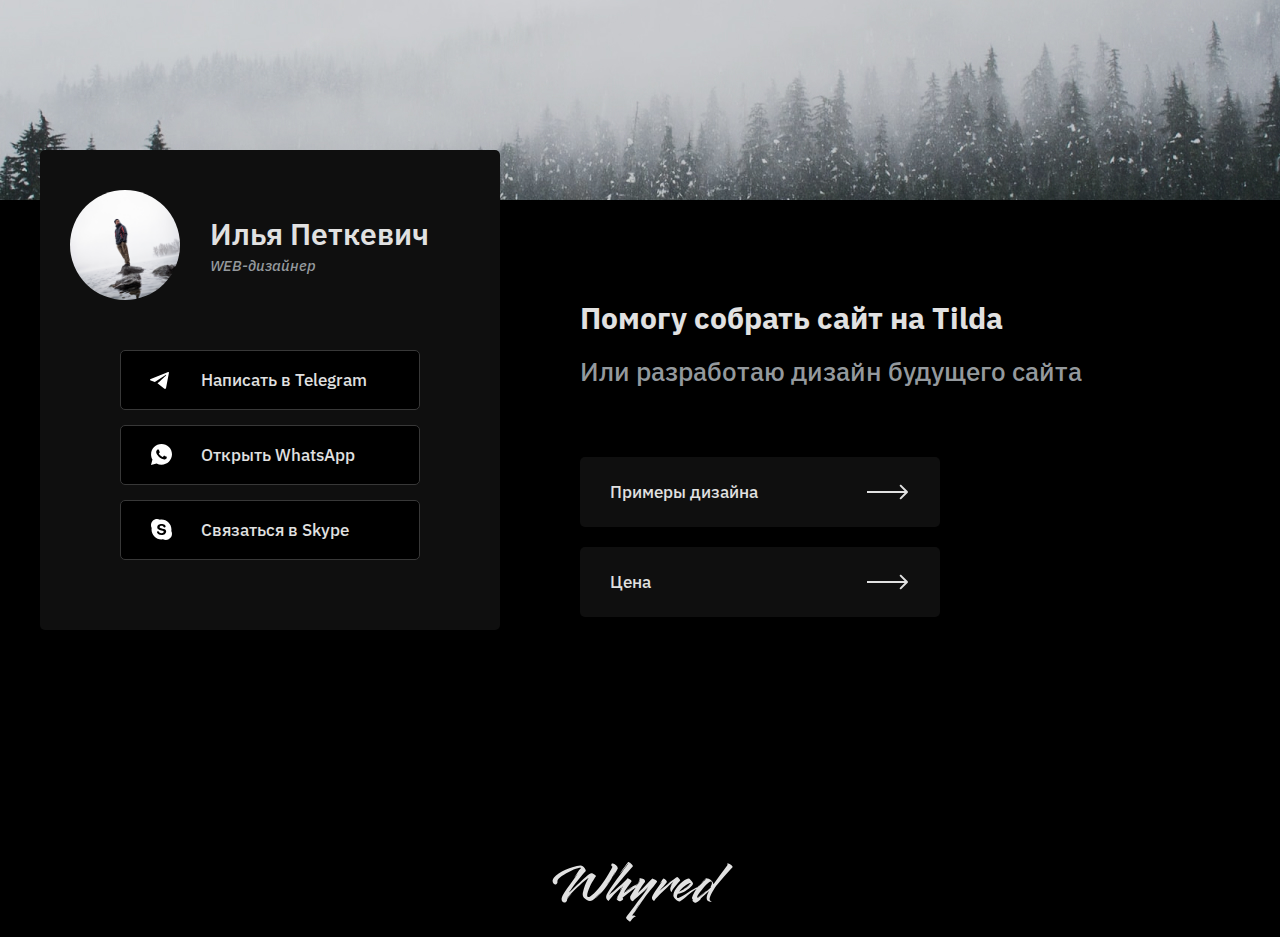
<file: index.html>
<!DOCTYPE html>
<html lang="en">
<head>
    <meta charset="UTF-8">
    <meta http-equiv="X-UA-Compatible" content="IE=edge">
    <meta name="viewport" content="width=device-width, initial-scale=1.0">
    <title>Илья Петкевич | WEB-дизайнер</title>
    <link rel="icon" type="image/x-icon" href="materials/favicon.ico">
    <link rel="preconnect" href="https://fonts.googleapis.com">
    <link rel="preconnect" href="https://fonts.gstatic.com" crossorigin>
    <link href="https://fonts.googleapis.com/css2?family=IBM+Plex+Sans:ital,wght@0,100;0,200;0,300;0,400;0,500;0,600;0,700;1,100;1,200;1,300;1,400;1,500;1,600;1,700&display=swap" rel="stylesheet">
    <link rel="stylesheet" href="main.css">
    <link rel="stylesheet" href="adaptives.css" media="(max-width: 1199px)">
</head>
<body>
    <div class="cover-main"></div>
    <div class="container-main">
        <div class="mycard">
            <div class="badge">
                <img class="avatar-logo" src="materials/logo.jpg" alt="avatar">
                <div>
                   <h2>Илья Петкевич</h2>
                   <h4>WEB-дизайнер</h4>
                </div>
            </div>
            <div class="contacts-btns">
                <button>
                    <a class="icon-logo" href="https://t.me/IlyaPetkevich" target="_blank">
                        <img src="materials/telegram-icon.svg" alt="icon">
                        <span>Написать в Telegram</span>
                    </a>
                </button>
                <button>
                    <a class="icon-logo" href="https://wa.me/77770651199" target="_blank">
                        <img src="materials/whatsapp-icon.svg" alt="icon">
                        <span>Открыть WhatsApp</span>
                    </a>
                </button>
                <button>
                    <a class="icon-logo" href="https://join.skype.com/invite/gQcO8qdZZPiu" target="_blank">
                        <img src="materials/skype-icon.svg" alt="icon">
                        <span>Связаться в Skype</span>
                    </a>
                </button>
            </div>
        </div>
        <div class="right-part">
            <h1>Помогу собрать сайт на Tilda</h1>
            <h3>Или разработаю дизайн будущего сайта</h3>
            <button>
                <a class="arrow-icon" href="#">
                    <span>Примеры дизайна</span>
                    <img src="materials/arrow-right.svg" alt="arrow-right">
                </a>
            </button><br>
            <button>
                <a class="arrow-icon" href="#">
                    <span>Цена</span>
                    <img src="materials/arrow-right.svg" alt="arrow-right">
                </a>
            </button>
        </div>
    </div>
    <img src="materials/forFooter.svg" alt="nickname" class="nickname-main">
</body>
</html>
</file>
<file: main.css>
body {
    margin: 0;
    padding: 0;
    background-color: #000;
    font-family: 'IBM Plex Sans', sans-serif;
}

h1, h2, h3, h4, h5, h6, p, a {
    color: #E1E1E1;
    line-height: 120%;
    margin: 0;
}

h1 {
    font-size: 30px;
}

h2 {
    font-size: 30px;
    font-weight: 600;
}

h3 {
    font-weight: 500;
    color: #94999D;
    margin-top: 20px;
    margin-bottom: 70px;
    font-size: 26px;
}

h4 {
    font-size: 15px;
    font-weight: 500;
    font-style: italic;
    color: #94999D;
    margin-top: 5px;
}

button>a {
    font-size: 17px;
    font-weight: 500;
    text-decoration: none;
    display: block;
    align-items: center;
    font-family: 'IBM Plex Sans', sans-serif;
    text-align: left;
}

.container-main {
    width: 1200px;
    /* background-color: #888; */
    margin: 0 auto;
    box-sizing: border-box;
    display: flex;
    margin-top: -50px;
}

.cover-main {
    border-radius: 0 0 90px 90px;
    max-width: 1440px;
    height: 200px;
    object-fit: cover;
    margin: 0 auto;
    z-index: -1;
    background-image: url(materials/cover.jpg);
}

@media (max-width: 1440px) {
    .cover-main {
        width: 100%;
        border-radius: 0;
    }
}

.mycard {
    background-color: #0F0F0F;
    border-radius: 5px;
    width: 460px;
    padding: 40px 30px 70px 30px;
    box-sizing: border-box;
    align-self: flex-start;
}

.avatar-logo {
    border-radius: 100px;
}

.badge {
    display: flex;
    align-items: center;
}

.badge>img {
    width: 110px;
    height: 110px;
}

.badge>div {
    margin-left: 30px;
}

.contacts-btns {
    display: flex;
    flex-wrap: wrap;
    width: 300px;
    margin: 50px auto 0;
    height: 210px;
    align-content: space-between;
}

.contacts-btns>button {
    padding: 0;
    border: none;
    background-color: transparent;
    border-radius: 5px;
}

.contacts-btns>button>a {
    display: flex;
}

.icon-logo {
    border: 1px solid #383838;
    border-radius: 5px;
    width: 300px;
    height: 60px;
    background-color: #000;
    box-sizing: border-box;
}

.icon-logo>img, .icon-logo>span {
    margin: auto 0 auto 20px;
    display: block;
    transition: margin-left 0.2s;
}

.icon-logo:hover > span {
    margin-left: 5px;
}

.right-part {
    margin: 150px auto auto 80px;
}

.right-part>button {
    margin-bottom: 20px;
    padding: 0;
    border: none;
    border-radius: 5px;
    background-color: transparent;
}

.arrow-icon {
    background-color: #0F0F0F;
    border-radius: 5px;
    width: 360px;
    height: 70px;
    display: flex;
    justify-content: space-between;
}

.arrow-icon>span {
    margin-left: 30px;
}

.arrow-icon>img {
    margin-right: 30px;
    transition: margin-right 0.2s;
    transition: underline 0.2s;
}

.arrow-icon:hover > img {
    margin-right: 20px;
}

.arrow-icon:hover > span {
    text-decoration: underline;
}

.nickname-main {
    display: block;
    margin: 200px auto 0;
}
</file>
<file: adaptives.css>
/* max-width: 1199px */

.container-main {
    width: 95%;
    margin-top: -100px;
}

.mycard {
    width: 380px;
    padding-bottom: 50px;
}

.badge>img {
    width: 80px;
    height: 80px;
}

.badge>div {
    margin-left: 20px;
}

h2 {
    font-size: 29px;
}

.right-part {
    margin-left: 50px;
}

@media (max-width: 959px) {
    .container-main {
        display: block;
    }

    .mycard {
        width: 100%;
        padding: 30px 20px;
    }

    .badge {
        margin: 0 auto;
        justify-content: center;
    }

    .contacts-btns {
        width: auto;
        height: auto;
        display: flex;
        justify-content: space-around;
        margin-top: 30px;
    }

    .contacts-btns button:last-child {
        margin-top: 15px;
    }

    @media (max-width: 710px) {
        .contacts-btns {
            flex-direction: column;
            align-content: center;
        }

        .contacts-btns button:nth-child(2) {
            margin-top: 15px;
        }
    }

    .right-part {
        margin-left: auto;
        margin-top: 100px;
    }

    .right-part > button {
        margin: 0 auto;
    }

    h1 {
        text-align: center;
    }

    h3 {
        text-align: center;
    }

    .right-part>button {
        display: block;
    }
}

@media (max-width: 639px) {
    .container-main {
        margin-top: -150px;
    }
}

@media (max-width: 479px) {
    .container-main {
        margin-top: -170px;
    }

    h2, h1 {
        font-size: 25px;
    }

    h3 {
        font-size: 22px;
    }

    .icon-logo {
        width: 220px;
        height: 50px;
    }

    .icon-logo > img {
        margin-left: 10px;
    }

    .icon-logo > span {
        font-size: 15px;
        margin-left: 5px;
    }

    .right-part>button {
        width: 100%;
    }

    .arrow-icon {
        width: 100%;
    }
}
</file>
